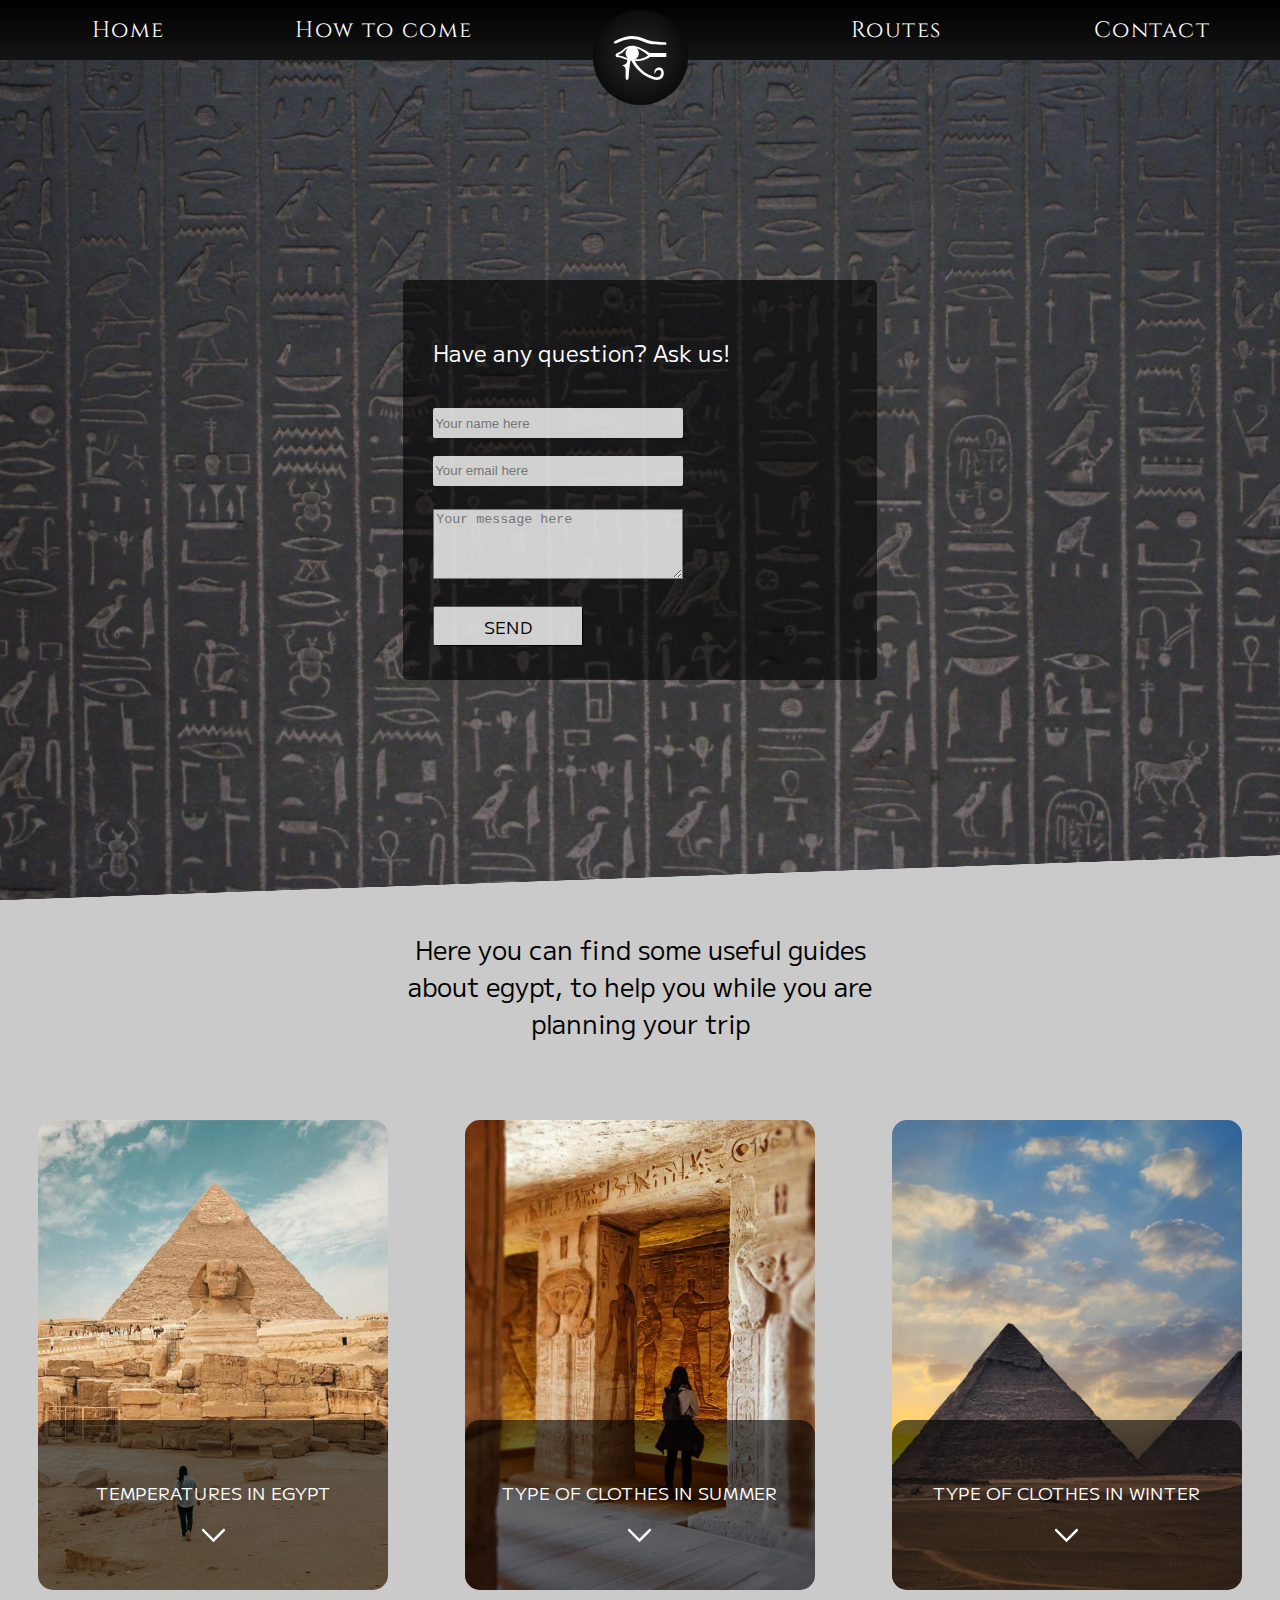
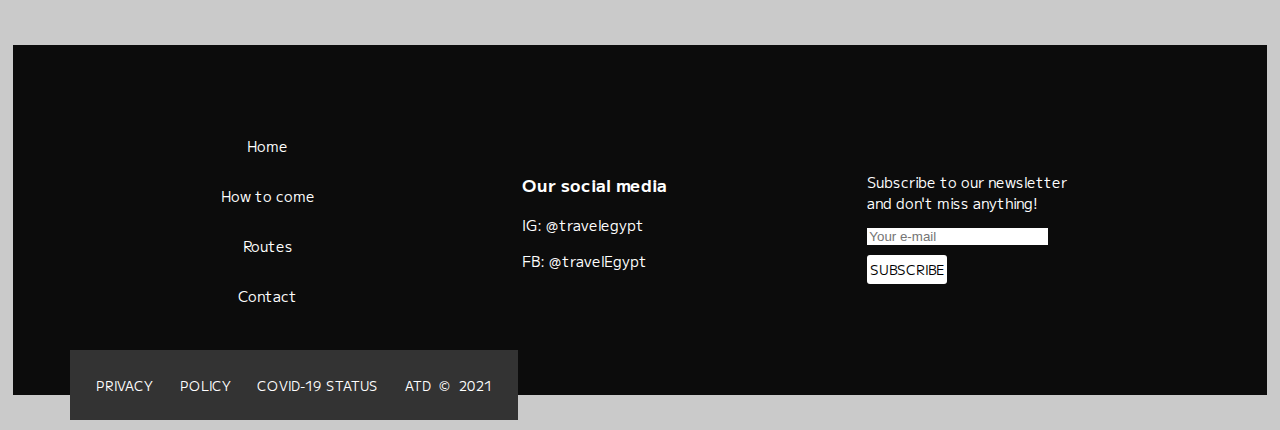
<file: contact.html>
<!DOCTYPE html>
<html lang="en">

<head>
    <meta charset="UTF-8">
    <meta http-equiv="X-UA-Compatible" content="IE=edge">
    <meta name="viewport" content="width=device-width, initial-scale=1.0">
    <script src="Recursos/scripts.js"></script>
    <link rel="stylesheet" href="Recursos/styles.css">
    <title>Contact</title>
</head>

<body>
    <nav class="navbar">
        <ul class="nav-links">
            <li><a href="index.html">Home</a></li>
            <li><a href="HowToCome.html">How to come</a></li>

            <li>
                <a target="_blank"
                    href="https://www.google.com/intl/en/maps/about/behind-the-scenes/streetview/treks/pyramids-of-giza/">
                    <div class="logo">
                        <div class="logo-pic"></div>
                    </div>
                </a>
            </li>

            <li><a href="routes.html">Routes</a></li>
            <li><a href="contact.html">Contact</a></li>
        </ul>
    </nav>

    <div class="contact-screen">
        <form class="contact-form">
            <p>Have any question? Ask us!</p>
            <input type="text" placeholder="Your name here">
            <input type="text" name="email" id="email" placeholder="Your email here">
            <textarea name="msg" id="msg" placeholder="Your message here" cols="30" rows="10"></textarea>
            <input type="submit" value="Send">
        </form>
        <div class="triangulo"></div>
    </div>

    <div class="intro-guides">
        <div class="words-intro-guides">Here you can find some useful guides about egypt, to help you while you are planning your trip</div> 
    </div>

    <div class="guides-container">
        <div class="guide guide-1">
            <div class="guide-opaco">
                <p><a href="#">temperatures in egypt</a> </p>
                <a href="#">
                    <div class="flecha"></div>
                </a>
            </div>
        </div>

        <div class="guide guide-2">
            <div class="guide-opaco">
                <p><a href="#">type of clothes in summer</a> </p>
                <a href="#">
                    <div class="flecha"></div>
                </a>
            </div>
        </div>

        <div class="guide guide-3">
            <div class="guide-opaco">
                <p><a href="#">type of clothes in winter</a> </p>
                <a href="#">
                    <div class="flecha"></div>
                </a>
            </div>
        </div>
        <footer>
            <div class="footer-grande">
                <div class="links-footer">
                    <a href="index.html">Home</a>
                    <a href="HowToCome.html">How to come</a>
                    <a href="routes.html">Routes</a>
                    <a href="contact.html">Contact</a>
                </div>
                <div class="social">
                    <p class="social-title">Our social media</p>
                    <p>IG: @travelegypt</p>
                    <p>FB:  @travelEgypt</p>
                </div>
                <div class="newsletter">
                    <p>Subscribe to our newsletter and don't miss anything!</p>
                    <input class="text-news" type="text" placeholder="Your e-mail">
                    <input class="submit-news" type="submit" value="Subscribe">
                </div>
            </div>
            <div class="footer-pequeno">
                <div class="terminos">
                    <a href="#">Privacy</a>
                    <a href="#">Policy</a>
                    <a href="#">COVID-19 status</a>
                    <span>ATD&nbsp;&nbsp;&copy;&nbsp;&nbsp;2021</span>
                </div>
            </div>
        </footer>
</body>

</html>
</file>
<file: Recursos/styles.css>
@import url("https://fonts.googleapis.com/css2?family=Cinzel&family=M+PLUS+2:wght@100;200;300&family=Open+Sans+Condensed:wght@300&display=swap");
@import url("https://fonts.googleapis.com/css2?family=Cinzel&family=M+PLUS+2:wght@100;200;300;400;500;600&family=Open+Sans+Condensed:wght@300&display=swap");
@import url('https://fonts.googleapis.com/css2?family=Cairo:wght@200;300;400;500;600;700;800;900&display=swap');
@import url('https://fonts.googleapis.com/css2?family=Cairo:wght@900&display=swap');

@font-face {
  font-family: NewAthena;
  src: url(https://informatica.ieszaidinvergeles.org:10045/Dise%c3%b1o/Fuentes/NewAthena.ttf);
}

body,
html {
  height: 100%;
  margin: 0;
  padding: 0;
}

a {
  text-decoration: none;
}

* {
  box-sizing: border-box;
}

body {
  width: 100%;
  height: 100%;
  background: rgb(202, 202, 202);
}

/* ++++++++++++++++++++++++++++++++++++++++++++++++++++++++++NAV++++++++++++++++++++++++++++++++++++++++++++++ */

.navbar {
  position: fixed;
  z-index: 9999;
  background-color: black;
  background: linear-gradient(black 0%, rgb(20, 20, 20) 100%);
  display: flex;
  align-items: center;
  justify-content: center;
  /* border: 1px solid red; */
  width: 100%;
  height: 60px;
}

li {
  position: relative;
  list-style: none;
  font-size: 1.4em;
  display: flex;
  justify-content: center;
  width: 190px;
}

li a {
  font-family: Cinzel;
  color: white !important;
  letter-spacing: 1.5px;
}

.nav-links {
  padding: 0;
  align-items: center;
  justify-content: space-around;
  width: 100%;
  display: flex;
}

.logo {
  cursor: pointer;
  position: relative;
  margin-top: 55px;
  width: 95px;
  height: 95px;
  z-index: 9999;
  border-radius: 50%;
  background: radial-gradient(rgb(41, 41, 41) 0%, rgb(12, 12, 12) 70%);
  transition: width 220ms ease-in, height 220ms ease-in;
  background-color: black;
  display: flex;
  align-items: center;
  justify-content: center;
}

.logo:hover {
  width: 102px;
  height: 102px;
}

.logo:hover .logo-pic {
  width: 67px;
  height: 67px;
}

.logo-pic {
  background-image: url("LogoFinal.svg");
  background-repeat: no-repeat;
  background-position: center center;
  transition: width 220ms ease-in, height 220ms ease-in;
  width: 60px;
  height: 60px;
}

/* +++++++++++++++++++++++++++++++FOOTER+++++++++++++++++++++++++++++++++++++++ */

footer {
  width: 100%;
  height: 400px;
  display: flex;
  justify-content: center;
  position: relative;
  padding-bottom: 100px;
}

.footer-grande {
  position: absolute;
  z-index: 9700;
  bottom: 35px;
  height: 350px;
  width: 98%;
  background-color: rgb(12, 12, 12);
  display: flex;
  justify-content: space-evenly;
  align-items: center;
}

.links-footer {
  display: flex;
  flex-direction: column;
  justify-content: space-around;
  align-items: center;
  margin: 0;
  padding: 0;
  width: 110px;
  min-width: 110px;
  height: 200px;
}

.links-footer li {
  justify-content: left !important;
}

.links-footer a {
  font-size: 0.9em  !important;
  font-family: "M PLUS 2" !important;
  color: white;
}

.social-title {
  font-size: 1.2em;
  font-weight: bolder;
}

.newsletter {
  width: 200px;
}

.newsletter p {
  font-size: 0.9em  !important;
  font-family: "M PLUS 2" !important;
  color: white;
}

.submit-news {
  cursor: pointer;
  border: 0;
  border-radius: 3px;
  font-family: "M PLUS 2" !important;
  text-transform: uppercase;
  padding: 5px 3px 5px 3px;
  color: black;
  background-color: white;
}

.text-news {
  border: 0;
  margin-bottom: 10px;
}

.newsletter [type="sumbit"] {
  margin-top: 5px;
  background-color: black;
}

.covid-footer {
  margin: 0;
  margin-right: 15%;
  padding: 0;
  font-size: 0.6em;
  font-family: "M PLUS 2" !important;
  color: white;
  min-width: 310px;
  width: 30%;
  height: 10%;
  align-self: flex-end;
}

.covid-footer li {
  width: 100%;
}

.covid-footer li a {
  font-family: "M PLUS 2" !important;
}

.form-footer {
  font-family: "M PLUS 2";
  font-size: 1.2em;
  display: flex;
  width: 210px;
  height: 300px;
  flex-direction: column;
  color: white;
  text-transform: uppercase;
}

.form-footer span {
  margin-bottom: 5px;
}

form [type="text"] {
  background-color: rgba(255, 255, 255, 0.8);
  width: 250px;
  height: 30px;
  border: 0;
  border-radius: 2px;
  margin-top: 10px;
}

textarea {
  background-color: rgba(255, 255, 255, 0.8);
  margin-top: 15px;
  width: 250px;
  height: 70px !important;
}

form [type="submit"] {
  background-color: rgba(255, 255, 255, 0.8);
  border-radius: 2px;
  margin-top: 20px;
  width: 150px;
  font-size: 1.1em;
  font-family: "M PLUS 2";
  font-weight: 400;
  text-transform: uppercase;
  height: 40px;
  cursor: pointer;
  border-width: 1px;
}

.footer-pequeno {
  position: absolute;
  z-index: 9999;
  bottom: 0;
  height: 70px;
  width: 35%;
  left: 70px;
  bottom: 10px;
  background-color: rgb(51, 51, 51);
}

.terminos {
  height: 100%;
  display: flex;
  flex-direction: row;
  justify-content: space-evenly;
  align-items: center;
  color: white !important;
  font-size: 0.8em;
  text-transform: uppercase;
  font-family: "M PLUS 2";
}

.terminos a {
  color: white;
}

.social {
  color: white;
  font-size: 0.9em;
  font-family: 'M PLUS 2';
}



/* +++++++++++++++++++++++++++++++INDEX+++++++++++++++++++++++++++++++++++++++ */

#home-picture {
  width: 100%;
  height: auto;
  display: flex;
  align-items: flex-start;
  flex-direction: column;
}

video {
  width: 100%;
  height: auto;
}

video {
  margin-top: -60px;
}

source {
  height: 100%;
}

.contenedor-video {
  margin-top: 60px;
  height: auto;
  width: 100%;
  overflow: hidden;
}

.about-egypt {
  width: 100%;
  height: auto;
  display: flex;
  flex-direction: column;
  align-items: center;
}

.about-txt {
  width: 100%;
  height: 250px;
  display: flex;
  align-items: center;
  justify-content: center;
  text-align:center;
}

.about-words {
  font-family: "Cairo";
  text-transform: uppercase;
  font-weight:300;
  letter-spacing: 1px;
  font-size: 4em;
  letter-spacing:-1px;
  text-transform: uppercase;
  line-height:90px;
}

.about-words div {
  font-family: "Cairo";
  text-transform: uppercase;
  font-weight:900;
  letter-spacing: -3px !important;
  font-size: 7rem;
  letter-spacing:20px;
  text-transform: uppercase;
}

.hitos {
  width: 100%;
  height: calc(100% - 200px);
  display: flex;
  flex-wrap: wrap;
  align-items: center;
  justify-content: space-around;
}

.mapa {
  width: 550px;
  height: 400px;
  background-image: url('../Fotos/map-11043.jpg');
  background-position: center center;
  background-repeat: no-repeat;
  background-size: cover;
}

.desc-hitos {
  width: 40%;
  height: 200px;
  display: flex;
  align-items: center;
  justify-content: center;
  font-size: 1.4em;
  text-align: justify;
  font-family: 'M PLUS 2';
}

.donde-ir {
  width: 100%;
  height: auto;
  display: flex;
  flex-direction: column;
  flex-wrap: wrap;
  align-items: center;
  justify-content: center;
}

.donde-ir-intro {
  margin-top: 50px;
  width: 100%;
  height: 150px;
  display: flex;
  align-items: center;
  justify-content: center;
  font-family: "Cairo";
  font-weight: 300;
  letter-spacing: 1px;
  font-size: 4em;
  text-transform: uppercase;
}

.destinosIndex {
  width: 100%;
  height: auto;
  display: flex;
  flex-direction: column;
  align-items: center;
  justify-content: space-around;
}

.destino {
  position: relative;
  margin-top: 20px;
  width: 45%;
  height: 270px;
  display: flex;
  cursor: pointer;
}

.destino1 {
  background-image: url('../Fotos/el-valle-de-los-reyes_8583a799_1254x836.jpg');
  background-position: center center;
  background-repeat: no-repeat;
  background-size: cover;
}

.destino2 {
  background-image: url('../Fotos/fondo3.jpg');
  background-position: center center;
  background-repeat: no-repeat;
  background-size: cover;
}

.destino3 {
  background-image: url('../Fotos/eqypt-wallpaper-8.jpg');
  background-position: center center;
  background-repeat: no-repeat;
  background-size: cover;
  margin-bottom: 70px;
}

.opaco-destino1 {
  transition: all 300ms ease-in-out;
  position: relative;
  display: flex;
  justify-content: center;
  align-items: center;
  padding-left: 10px;
  width: 200px;
  height: 100%;
  background-color: rgba(0,0,0,0.5);
}

.destino p {
  text-transform: uppercase;
  z-index: 9600;
  position: absolute;
  left: 20px;
  color: white;
  font-size: 1.4em;
  font-family: 'M PLUS 2';
}

.desc-where-to-go {
  top: 60px !important;
  font-size: 0.9em !important;
  width: 220px;
  text-align: justify;
  text-transform: none !important;
}

.diving {
  width: 190px;
}

.opaco-destino {
  width: 200px;
  height: 100%;
  background: linear-gradient(to bottom right, rgba(0,0,0,0.5) 50%, transparent 50%);
}

.destino:hover .opaco-destino1 {
  width: 250px;
}

/* ++++++++++++++++++++++++++++++++++++++++++++++++++++++++++HOW TO COME++++++++++++++++++++++++++++++++++++++++++++++ */

.HTCfront {
  width: 100%;
  height: 100% !important;
  background-image: url("../Fotos/HowToCome.jpg");
  background-attachment: fixed;
  background-repeat: no-repeat;
  background-position: center center;
  background-size: cover;
  display: flex;
  justify-content: center;
}

.HTCtitle {
  align-self: center;
  justify-self: center;
  border: 6px solid rgba(255, 255, 255, 0.7);
  border-radius: 3px;
  width: 45%;
  min-width: 440px;
  height: 18%;
  display: flex;
  align-items: center;
  justify-content: center;
}

.HTCtitle {
  color: rgba(255, 255, 255, 0.9);
  text-shadow: 1px 1px 1px rgb(195, 195, 195);
  font-family: Cinzel;
  font-size: 4.3em;
  font-weight: 600;
}

.triangulo {
  z-index: 9950;
  width: 100%;
  height: 5%;
  position: absolute;
  bottom: 0;
  background: linear-gradient(to bottom right, transparent 50%, rgb(202, 202, 202) 50.5%);
}

.howto-intro {
  width:100%;
  height:auto;
  display:flex;
  flex-wrap:wrap;
  align-items:center;
  justify-content:space-around;
  padding-top:100px;
  padding-bottom:100px;
}

.howto-text {
  width:600px;
  height:auto;
  font-family: "M PLUS 2";
  font-size:1.8rem;
  text-align:justify;
}

.howto-cita {
  width:420px;
  height:500px;
  display:flex;
  align-items:center;
  justify-content:center;
  text-align:center;
  text-transform:uppercase;
  font-size:6rem;
  font-family: "Cairo";
  font-weight:900;
  line-height:70px;
  background-image: url('../Fotos/pexels-taryn-elliott-3889891.jpg');
  background-size: cover;
  text-shadow:1px 1px rgba(0,0,0,0.1);
  background-position: center 60%;
  color: transparent;
  -moz-background-clip: text;
  -webkit-background-clip: text;
  text-transform: uppercase;
}

.hoteles-title {
  width:100%;
  height:200px;
  display:flex;
  align-items:center;
  justify-content:center;
  text-align:center;
  text-transform:uppercase;
  font-size:4rem;
  font-family: "Cairo";
}

.recomendation {
  width:100%;
  height:auto;
  min-height:500px;
  display:flex;
  flex-direction:column;
  flex-wrap:wrap;
  align-items:center;
  justify-content:flex-start;
}

.recommendation-title {
  width:100%;
  height:100px;
  display:flex;
  align-items:center;
  justify-content:center;
  padding-top:50px;
  text-align:center;
  text-transform:uppercase;
  font-size:2.4rem;
  font-family: "Cairo";
  text-shadow:1px 1px rgba(0,0,0,0.4);
  color:white;
}

.hotels-recommendation {
  background-image: url('../Fotos/pexels-meenakshi-vinay-rai-4551196.jpg');
  background-size:cover;
  background-attachment:fixed;
  background-position:center center;
  background-repeat:no-repeat;
}

.flight-recommendation {
  background-image: url('../Fotos/pexels-reto-brkler-1443894.jpg');
  background-size:cover;
  background-attachment:fixed;
  background-position:center center;
  background-repeat:no-repeat;
  margin-top:100px;
}




.hoteles {
  width: 100%;
  height: auto;
  display: flex;
  flex-direction: column;
}


.advices {
  width:100%;
  height:auto;
  min-height:400px;
  padding-bottom:50px;
  display:flex;
  flex-wrap:wrap;
  align-items:center;
  justify-content:space-evenly;
}

.advices-item {
  color:white;
  width:200px;
  height:300px;
  margin-top:50px;
  margin-right:50px;
  margin-left:50px;
  display:flex;
  flex-direction:column;
  justify-content:space-evenly;
  align-items:center;
}

.advices-title {
  display:flex;
  align-items:center;
  justify-content:center;
  font-family: "Cairo";
  font-size:1.3rem;
  text-align:center;
  width:100%;
  height:30px;
  text-shadow:1px 1px rgba(0,0,0,0.3);
}

.advices-desc {
  width:80%;
  height:100px;
  font-family: "Cairo";
  font-size:1.1rem;
  text-align:center;
  line-height:20px;
  text-shadow:1px 1px rgba(0,0,0,0.3);
}



/*.last-item {*/
/*  margin-bottom:50px;*/
/*}*/

.advices-pic {
  width:100px;
  height:100px;
  border-radius:10px;
  background-color:rgba(255,255,255,0.6);
  display:flex;
  justify-content:center;
  align-items:center;
}

.advices-pic svg {
  color:rgba(0,0,0,0.8);
}


.contenedor-foto-hoteles {
  margin-top: 20px;
  width: 100%;
  height: auto;
  min-height: 470px;
  overflow: hidden;
  display: flex;
  flex-wrap: wrap;
  align-items: center;
  justify-content: space-around;
}

.foto-1, .foto-2, .foto-3 {
  margin-top: 10px;
  position: relative;
  width: 500px;
  height: 350px;
  transition: all 300ms ease-in-out;
  cursor: pointer;
 
 /* border: 2px solid blue; */
}

.foto-1 {
  background-image: url("../Fotos/hotel-cataract-1.jpg");
  background-position: center center;
  background-repeat: no-repeat;
  background-size: cover;
}

.foto-2 {
  background-image: url("../Fotos/hotel-cataract-2.jpg");
  background-position: center center;
  background-repeat: no-repeat;
  background-size: cover;
}

.foto-3 {
  background-image: url("../Fotos/hotel-cataract-3.jpg");
  background-position: center center;
  background-repeat: no-repeat;
  background-size: cover;
}

.opaco {
  position: absolute;
  display: flex;
  justify-content: center;
  align-items: center;
  bottom: 0;
  width: 100%;
  height: 0%;
  overflow: hidden;
  transition: height 400ms ease-in-out;
  background-color: rgba(0, 0, 0, 0.4);
}

.titulo-hotel {
  padding-top: 20px;
  font-size: 1.8em;
  font-family: "M PLUS 2";
  text-transform: uppercase;
  color: white;
  opacity: 0;
  transition: all 500ms ease;
}

.foto-1:hover div {
  height: 100%;
}

.foto-1:hover div div{
  opacity: 1;
}

.foto-2:hover div {
  height: 100%;
}

.foto-2:hover div div{
  opacity: 1;
}

.foto-3:hover div {
  height: 100%;
}

.foto-3:hover div div{
  opacity: 1;
}


.contenedor-desc-hoteles {
  width: 100%;
  height: 400px;
  display: flex;
  flex-direction: column;
  align-items: center;
  justify-content: center;
}

#info {
  position: relative;
  background-color: black;
  border-radius: 3px;
  background: linear-gradient(to top right, rgb(0,0,0) 0%, rgb(20,20,20) 100%);
  color: white;
  min-width: 455px;
  width: 40%;
  height: 300px;
  transition: all 450ms ease-in-out;
  margin-bottom: 60px;

  /* border: 1px solid rgb(255, 0, 43); */
}

#default-info {
  position: absolute;
  font-size: 1.4em;
  width: 100%;
  height: 100%;
  padding: 120px 50px 50px 50px;
  text-align: center;
  font-family: "M PLUS 2";
  opacity: 1;
  transition: all 200ms ease-in-out;
  color: white;
}

#btn-reservas {
  position: absolute;
  bottom: 0;
  width: 100%;
  height: 100px;
  display: flex;
  align-items: center;
  justify-content: center;
  font-size: 2em;
  font-family: "M PLUS 2";
  text-transform: uppercase;
  display: none;
}

#btn-reservas a {
  border: 2px solid white;
  border-radius: 3px;
  padding-left: 13px;
  padding-right: 13px;
  color: white !important;
  padding-bottom: 2px;
  transition: all 200ms ease-in-out;
}

#btn-reservas a:hover {
  transform: scale(1.1);
}

#desc-ohri, #desc-cairo, #desc-ramses {
  position: absolute;
  width: 100%;
  font-size: 1.2em;
  padding-top: 30px;
  padding-bottom: 30px;
  padding-left: 20px;
  padding-right: 20px;
  opacity: 0;
  font-family: "M PLUS 2";
}

#desc-ohri {
  transition: all 300ms ease-in-out;
}

#desc-cairo {
  transition: all 400ms ease-in-out;
}

#desc-ramses {
  transition: all 500ms ease-in-out;
}

.vuelos-estancias {
  margin-top: 20px;
  padding-bottom: 30px;
  width: 100%;
  height: auto;
  display: flex;
  justify-content: center;
  align-items: center;
  flex-direction: column;
}

.vuelos-estancias-desc {
  margin-top: 50px;
  margin-bottom: 30px;
  width: 100%;
  height: 90px;
  display: flex;
  flex-wrap: wrap;
  align-items: center;
  justify-content: center;
}

.v-e-palabras {
  font-family: "M PLUS 2";
  color: black;
  width: 55%;
  text-align: justify;
  height: 100%;
  font-size: 1.6em;
}

.contenedores-animados {
  overflow: hidden;
  margin-top: 20px;
  width: 100%;
  height: 100%;
  display: flex;
  flex-wrap: no-wrap;
  justify-content: space-between;
}

.vuelos,
.estancias {
  margin-top: 10px;
  display: flex;
  flex-direction: row;
  align-items: center;
  justify-content: center;
  cursor: pointer;
  flex-wrap: no-wrap;
  width: 100%;
  height: 100%;
}

.contenedor-ancla {
  width: 50%;
  height: 400px;
  overflow: hidden;
  filter: grayscale(100%);
  transition: all 330ms ease-in-out;
}

.vuelos {
  background-image: url(../Fotos/avion.jpg);
  background-position: center center;
  background-repeat: no-repeat;
  background-size: cover;
  z-index: 9998;
  left: 5%;
  display: flex;
  align-items: flex-end;
}

.estancias {
  background-image: url(../Fotos/hotel.jpg);
  background-position: center center;
  background-repeat: no-repeat;
  background-size: cover;
  z-index: 9998;
  right: 5%;
  display: flex;
  align-items: flex-end;
}

.anclas-problematicas {
  padding: 0 !important;
  margin: 0 !important;
}

.vuelos-svg,
.estancias-svg {
  font-family: "M PLUS 2";
  color: rgb(185, 185, 185);
  filter: grayscale(100%);
  transition: all 250ms ease-in-out;
  text-transform: uppercase;
  font-size: 3.2em;
  justify-content: space-evenly;
  display: flex;
  align-items: center;
  width: 100%;
  padding-left: 310px;
  padding-right: 310px;
  height: 130px;
  background-color: rgba(0, 0, 0, 0.7);
}

.vuelos:hover .vuelos-svg{
  filter: grayscale(0%);
  height: 145px;
}

.estancias:hover .estancias-svg{
  filter: grayscale(0%);
  height: 145px;
}

/* ++++++++++++++++++++++++++++++++++++++++++++++++++++++++++ROUTES++++++++++++++++++++++++++++++++++++++++++++++ */

.routes-intro {
  width: 100%;
  height: 100%;
  display: flex;
  justify-content: center;
  align-items: center;
  background-image: url('../Fotos/fondo1.jpg');
  background-attachment: fixed;
  background-position: center center;
  background-repeat: no-repeat;
  background-size: cover;
}

.Routes-title {
  font-size: 5.4em !important;
  width: 210px !important;
}

.intro-routes {
  width: 100%;
  height: 150px;
  display: flex;
  align-items: center;
  justify-content: center;
}

.routes-words {
  height: 100%;
  width: 40%;
  font-size: 1.5em;
  font-family: 'M PLUS 2';
  text-align: justify;
  display: flex;
  align-items: center;
  justify-content: center;
}

.designed-routes {
  width: 100%;
  height: auto;
  display: flex;
  flex-direction: column;
  align-items: center;
  justify-content: space-around;
}

.generic-route {
  position: relative;
  margin-top: 30px;
  width: 54%;
  height: 500px;
  border-radius: 15px;
  transition: all 300ms ease-in-out;
}






.linea-temporal {
  margin-top:50px;
  width:70%;
  height:50px;
  display:flex;
  align-items:center;
  justify-content:space-between;
  position:relative;
  

}

.linea-rutas {
  position:absolute;
  height:5px;
  width:100%;
  background-color:white;
}

.circulo-rutas {
  width:40px;
  height:40px;
  border-radius:50%;
  cursor:pointer;
  z-index:100;
  background-color:white;
}

.route-content {
  margin-top:70px;
  width:60%;
  height:400px;
}

#book-btn1, #book-btn2, #book-btn3 {
  opacity:0;
}


.txt-route {
  width: 100%;
  display: flex;
  justify-content: center;
  align-items: center;
  padding-top: 20px;
  color: white;
  font-family: 'M PLUS 2';
  text-transform: uppercase;
  font-size: 1.9em;
}

.desc-rutas {
  height: 0%;
  width: 100%;
  overflow: hidden;
  color: white;
  font-weight:200;
  line-height: 23px;
  padding-left: 30px;
  padding-right: 30px;
  font-family: 'M PLUS 2';
  font-size: 1.4em;
  text-align: justify;
  transition: all 400ms ease-in-out;
  
  display:flex;
  flex-direction:column;
  align-items:center;
}

.btn-rutas {
  width: 100%;
  height: 100px;
  display: flex;
  align-items: center;
  justify-content: center;
  font-family: "M PLUS 2";
  text-transform: uppercase;
  margin-top: 20px;
}

.btn-rutas a{
  font-size: 1.1em !important;
  border: 2px solid white;
  border-radius: 3px;
  padding-left: 13px;
  padding-right: 13px;
  color: white !important;
  padding-bottom: 2px;
  transition: all 200ms ease-in-out;
}

.desc-rutas p {
  font-size: 1.3em;
  text-transform: uppercase;
}

.opaco-route {
  position: absolute;
  bottom: 0;
  border-radius: 15px;
  background-color: rgba(0, 0, 0, 0.7);
  width: 100%;
  height: 45%;
  transition: all 300ms ease-in-out;
}

.route1 {
  background-image: url('../Fotos/Mena\ House\ 2.jpg');
  background-position: center center;
  background-size: cover;
  background-repeat: no-repeat;
}

.route2 {
  background-image: url('../Fotos/wide-angle-shot-of-several-camels-sitting-next-to-the-trees-of-the-desert.jpg');
  background-position: center center;
  background-size: cover;
  background-repeat: no-repeat;
}

.route3 {
  background-image: url('../Fotos/bbbb.jpg');
  background-position: center center;
  background-size: cover;
  background-repeat: no-repeat;
  margin-bottom: 40px;
}

.img-routes {
  position: absolute;
  display: flex;
  align-items: center;
  justify-content: center;
  bottom: 10px;
  width: 100%;
  height: 35px;
  border-radius: 15px;
}

.img-routes div{
  cursor: pointer;
  width: 30px;
  height: 100%;
  background-image: url('../Fotos/flecha.svg');
  background-position: center center;
  background-size: cover;
  background-repeat: no-repeat;
  transition: all 400ms ease-in-out;
}

/* ++++++++++++++++++++++++++++++++++++++++++++++++++++++++++CONTACT++++++++++++++++++++++++++++++++++++++++++++++ */

.contact-screen {
  padding-top: 60px;
  width: 100%;
  height: 100%;
  background-image: url("../Fotos/eqypt-wallpaper-18.jpg");
  background-position: center center;
  background-attachment: fixed;
  background-repeat: no-repeat;
  background-size: cover;
  display: flex;
  align-items: center;
  justify-content: center;
}

.contact-form {
  background-color: rgba(0, 0, 0, 0.6);
  width: 37%;
  min-width: 330px;
  height: 400px;
  border-radius: 5px;
  display: flex;
  flex-direction: column;
  justify-content: space-around;
  padding: 30px 30px 30px 30px;
}

form p {
  color: white;
  font-size: 1.4em;
  font-family: 'M PLUS 2';
}

.guides-container {
  width: 100%;
  height: auto;
  display: flex;
  align-items: center;
  justify-content: space-around;
  flex-wrap: wrap;
}

.guide {
  margin-top: 40px;
  margin-bottom: 40px;
  position: relative;
  width: 350px;
  height: 470px;
  border-radius: 15px;
  background-color: rgba(11, 85, 85, 0.335);
}

.guide-1 {
  background-image: url("../Fotos/aaaa.jpg");
  background-position: center center;
  background-repeat: no-repeat;
  background-size: cover;
}

.guide-2 {
  background-image: url("../Fotos/el-viaje-de-nefertari_cef8852d_1254x836.jpg");
  background-position: center center;
  background-repeat: no-repeat;
  background-size: cover;
}

.guide-3 {
  background-image: url("../Fotos/eqypt-wallpaper-3.jpg");
  background-position: center center;
  background-repeat: no-repeat;
  background-size: cover;
}

.guide-opaco {
  cursor: pointer;
  position: absolute;
  bottom: 0;
  width: 100%;
  height: 170px;
  background-color: rgba(0, 0, 0, 0.6);
  border-radius: 15px;
  display: flex;
  flex-direction: column;
  align-items: center;
  justify-content: center;
  transition: all 400ms ease-in-out;
}

.guide-opaco:hover {
  height: 190px;
}

.guide-opaco p{
  color: white;
  font-size: 1.1em;
  font-family: 'M PLUS 2';
  text-transform: uppercase;
}

.guide-opaco p a {
  color: white;
}

.flecha {
  width: 25px;
  height: 25px;
  background-image: url("../Fotos/flecha.svg");
  background-position: center center;
  background-repeat: no-repeat;
  background-size: cover;
}

.intro-guides {
  margin-top: 30px;
  width: 100%;
  height: 150px;
  display: flex;
  justify-content: center;
  align-items: center;
}

.words-intro-guides {
  height: 100%;
  width: 40%;
  font-size: 1.6em;
  font-family: 'M PLUS 2';
  text-align: center;
}

/* ++++++++++++++++++++++++++++++++++++++++++++++++++++++++++MEDIAS++++++++++++++++++++++++++++++++++++++++++++++ */

/* ++++++++++++++++++NAV MEDIAS++++++++++++++++++++++++++++++++++++ */

@media screen and (max-width:916px) {
  .nav-links li {
    font-size: 0.9em;
  }

  .logo {
    width: 70px;
    height: 70px;
  }

  .logo:hover {
    width: 75px;
    height: 75px;
  }

  .logo-pic {
    width: 40px;
    height: 40px;
  }

  .logo:hover .logo-pic {
    width: 45px;
    height: 45px;
  }
}

@media screen and (max-width:625px) {
  .nav-links li {
    font-size: 0.6em;
  }
}

/* ++++++++++++++++++FOOTER MEDIAS++++++++++++++++++++++++++++++++++++ */

@media screen and (max-width: 949px){
  .footer-pequeno {
    width: 90%;
    padding: 0;
    margin: 0;
    bottom: 0;
    left: 25px;
  }
}

@media screen and (max-width: 624px) {
  .newsletter {
    display: none;
  }
}

/* ++++++++++++++++++INDEX MEDIAS++++++++++++++++++++++++++++++++++++ */

@media screen and (max-width: 980px) {
  .mapa {
    width: 100%;
  }

  .desc-hitos {
    font-size: 1.2em;
    margin-top: 30px;
    width: 100%;
    padding-left: 50px;
    padding-right: 50px;
  }

  .destino {
    width: 100%;
  }
}



/* ++++++++++++++++++HOW TO COME MEDIAS+++++++++++++++++++++++++++ */

@media screen and (max-width:1528px) {
  .foto-1, .foto-2, .foto-3 {
    width: 300px;
  }
}

@media screen and (max-width:1136px) {
  .HTCtitle {
    font-size: 3.5em;
  }

  .v-e-palabras {
    width: 90%;
  }
}

@media screen and (max-width:929px) {
  .foto-1, .foto-2, .foto-3 {
    height: 230px;
    width: 100%;
  }

  #info {
    width: 90%;
    font-size: 0.9em;
  }

  #default-info {
    padding: 90px;
  }

  .v-e-palabras {
    font-size: 1.2em;
  }

  .contenedores-animados {
    flex-wrap: wrap;
  }

  #anclaVuelos, #anclaEstancias {
    height: 300px;
    width: 100%;
  }
}

@media screen and (max-width:1146px) {
  .howto-text {
    order:2;
    width:80%;
    font-size:1.2em;
  }
  
  .howto-cita {
    order:1;
  }
}

@media screen and (max-width:652px) {
  .recommendation-title {
    font-size:2rem;
  }
  
  .hoteles-title {
    font-size:2.6rem; 
  }
}

/* ++++++++++++++++++ROUTES MEDIAS+++++++++++++++++++++++++++ */

@media screen and (max-width: 1194px) {
  .routes-words {
    width: 80%;
  }

  .generic-route {
    font-size: 0.75em;
    width: 100% !important;
  }
}




/* ++++++++++++++++++CONTACT MEDIAS+++++++++++++++++++++++++++ */

@media screen and (max-width: 827px) {
  .words-intro-guides {
    width: 60%;
    font-size: 1.4em;
  }
}

@media screen and (max-width: 722px) {
  .guide-3 {
    margin-bottom: 40px;
  }
}
</file>
